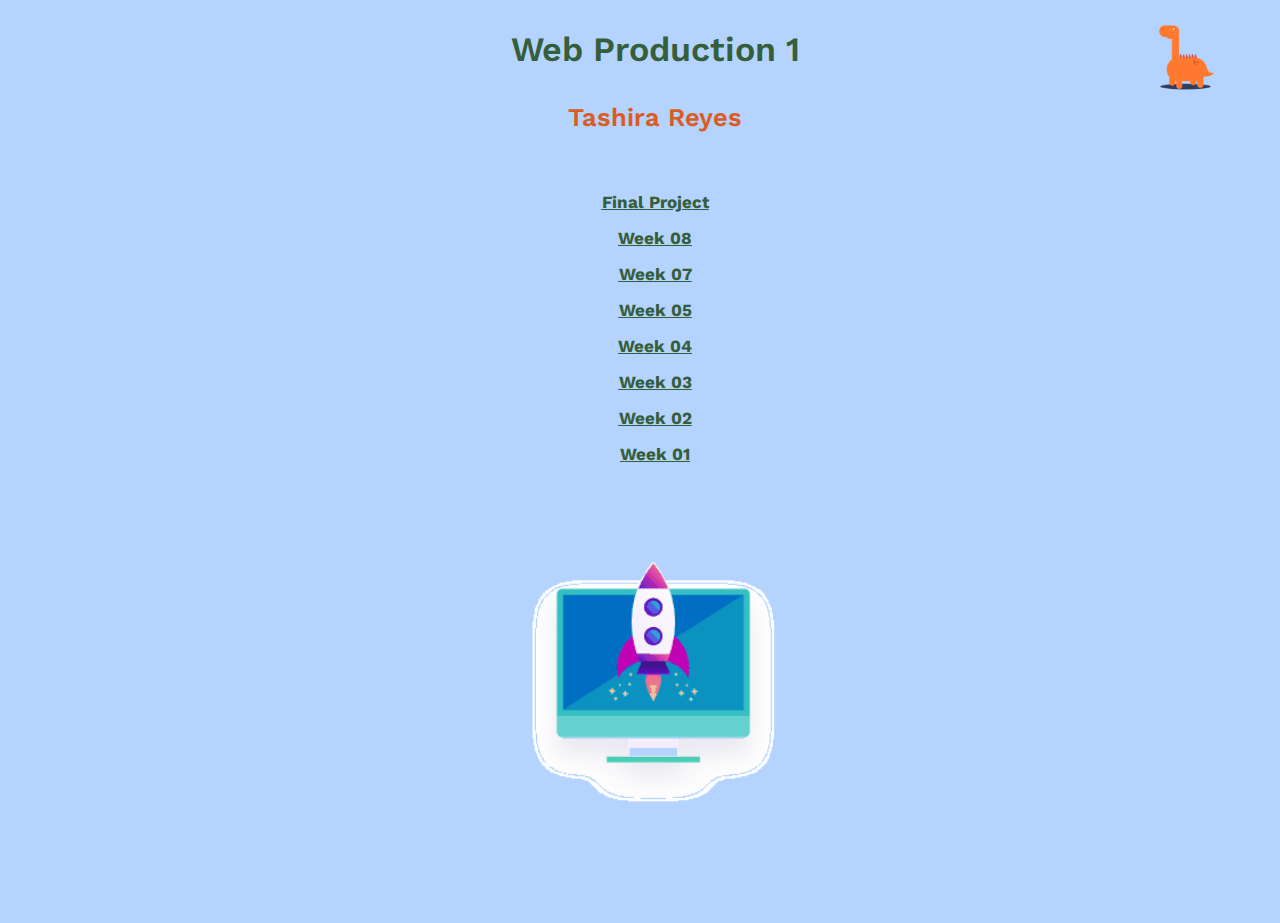
<file: index.html>
<!DOCTYPE HTML>
<html>
  <head>
    <meta charset="UTF-8">
    <meta name="creator" lang="en" content="Tashira Reyes" /> 
    <meta name="subject" lang="en" content="MEDP 285 Class Website" /> 
    <meta name="description" lang="en" content="class website" /> 
    <meta name="keywords" content="This is my class website for MEDP 285 at Hunter College" />
	<meta name="viewport" content="width=device-width, initial-scale=1.0">
  <link rel="stylesheet" type="text/css" href="medpstyle.css" media="screen" />
  <link rel="preconnect" href="https://fonts.gstatic.com">
<link href="https://fonts.googleapis.com/css2?family=Crimson+Text&family=Work+Sans:wght@300&display=swap" rel="stylesheet">
  

    <title>t zone</title>
  </head>

  <h1>Web Production 1</h1>
  <h2>Tashira Reyes</h2>
<br>

<body>
  <div class="links">
  <p>
    <a href="https://tashirar.github.io/Cleos-Crazy-Craze/">Final Project</a>
  </p>
    <p>
    <a href="week8.html">Week 08</a>
  </p>
  <p>
    <a href="https://tashirar.github.io/TheMedium/">Week 07</a>
  </p>
  <p>
    <a href="week5.html">Week 05</a>
  </p>
  <p>
    <a href="week4.html">Week 04</a>
  </p>
  <p>
    <a href="week3.html">Week 03</a>
  </p>
  <p>
  	<a href="week2.html">Week 02</a>
  </p>
  <p>
  <a href="week1.html">Week 01</a>
</p>
</div>
</body>

<img src="images/dino.gif" class="dino">

<img src="images/rocket.gif" class=rocket>
 
</html>
</file>
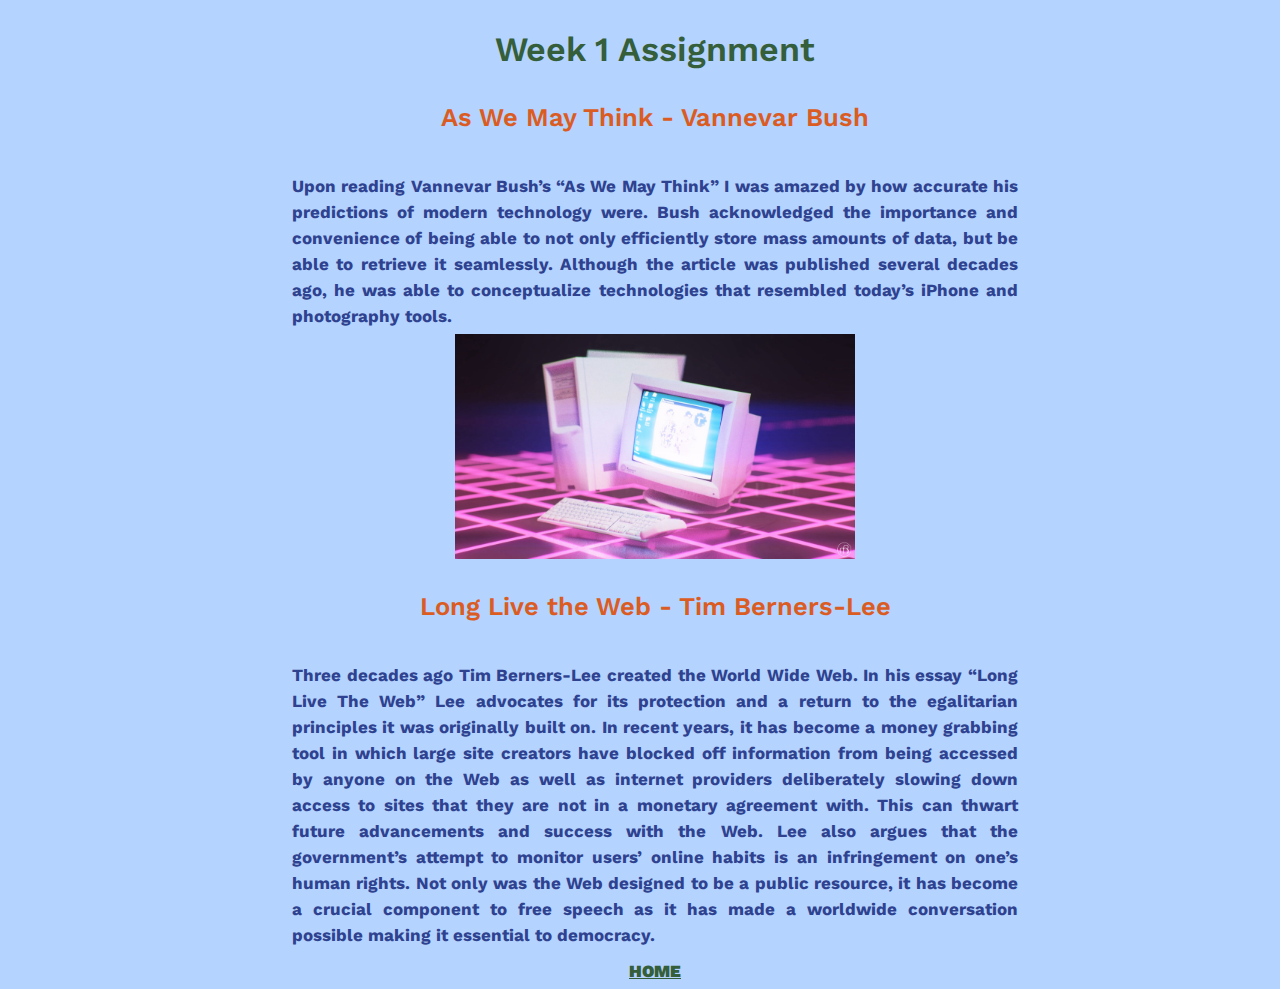
<file: week1.html>
<!DOCTYPE HTML>
<html>
  <head>
    <meta charset="UTF-8">
    <meta name="creator" lang="en" content="Tashira Reyes" /> 
    <meta name="subject" lang="en" content="MEDP 285" /> 
    <meta name="description" lang="en" content="class website" /> 
    <meta name="keywords" content="MEDP 285" />
  <meta name="viewport" content="width=device-width, initial-scale=1.0">
  <link rel="stylesheet" type="text/css" href="medpstyle.css" media="screen" />
  <link rel="preconnect" href="https://fonts.gstatic.com">
<link href="https://fonts.googleapis.com/css2?family=Crimson+Text&family=Work+Sans:wght@300&display=swap" rel="stylesheet">
  

    <title>Week 01</title>
  </head>

  <body>
<main>
  <h1>Week 1 Assignment</h1>
  <h2>As We May Think - Vannevar Bush</h2>
  <p> <p style="text-align: justify;">
    Upon reading Vannevar Bush’s “As We May Think” I was amazed by how accurate his predictions of modern technology were. Bush acknowledged the importance and convenience of being able to not only efficiently store mass amounts of data, but be able to retrieve it seamlessly. Although the article was published several decades ago, he was able to conceptualize technologies that resembled today’s iPhone and photography tools.
  </p>
<img src="images/comp.jpeg" style="width:400px;height:auto;">

  <h2>Long Live the Web - Tim Berners-Lee</h2>
  <p> <p style="text-align: justify;">
    Three decades ago Tim Berners-Lee created the World Wide Web. In his essay “Long Live The Web” Lee advocates for its protection and a return to the egalitarian principles it was originally built on. In recent years, it has become a money grabbing tool in which large site creators have blocked off information from being accessed by anyone on the Web as well as internet providers deliberately slowing down access to sites that they are not in a monetary agreement with. This can thwart future advancements and success with the Web. Lee also argues that the government’s attempt to monitor users’ online habits is an infringement on one’s human rights. Not only was the Web designed to be a public resource, it has become a crucial component to free speech as it has made a worldwide conversation possible making it essential to democracy.
  </p>

  <p>
    <style>
a {
  color:#355E3B;
  transition: all .2s linear;
}
a:hover {
  color: #DB5C23;
}
</style>
  <a href="tashirar.github.io/index.html" style="font-weight:bolder;text-decoration:underline;">HOME</a>
</p>
  
 </main>
  </body>
</html>
</file>
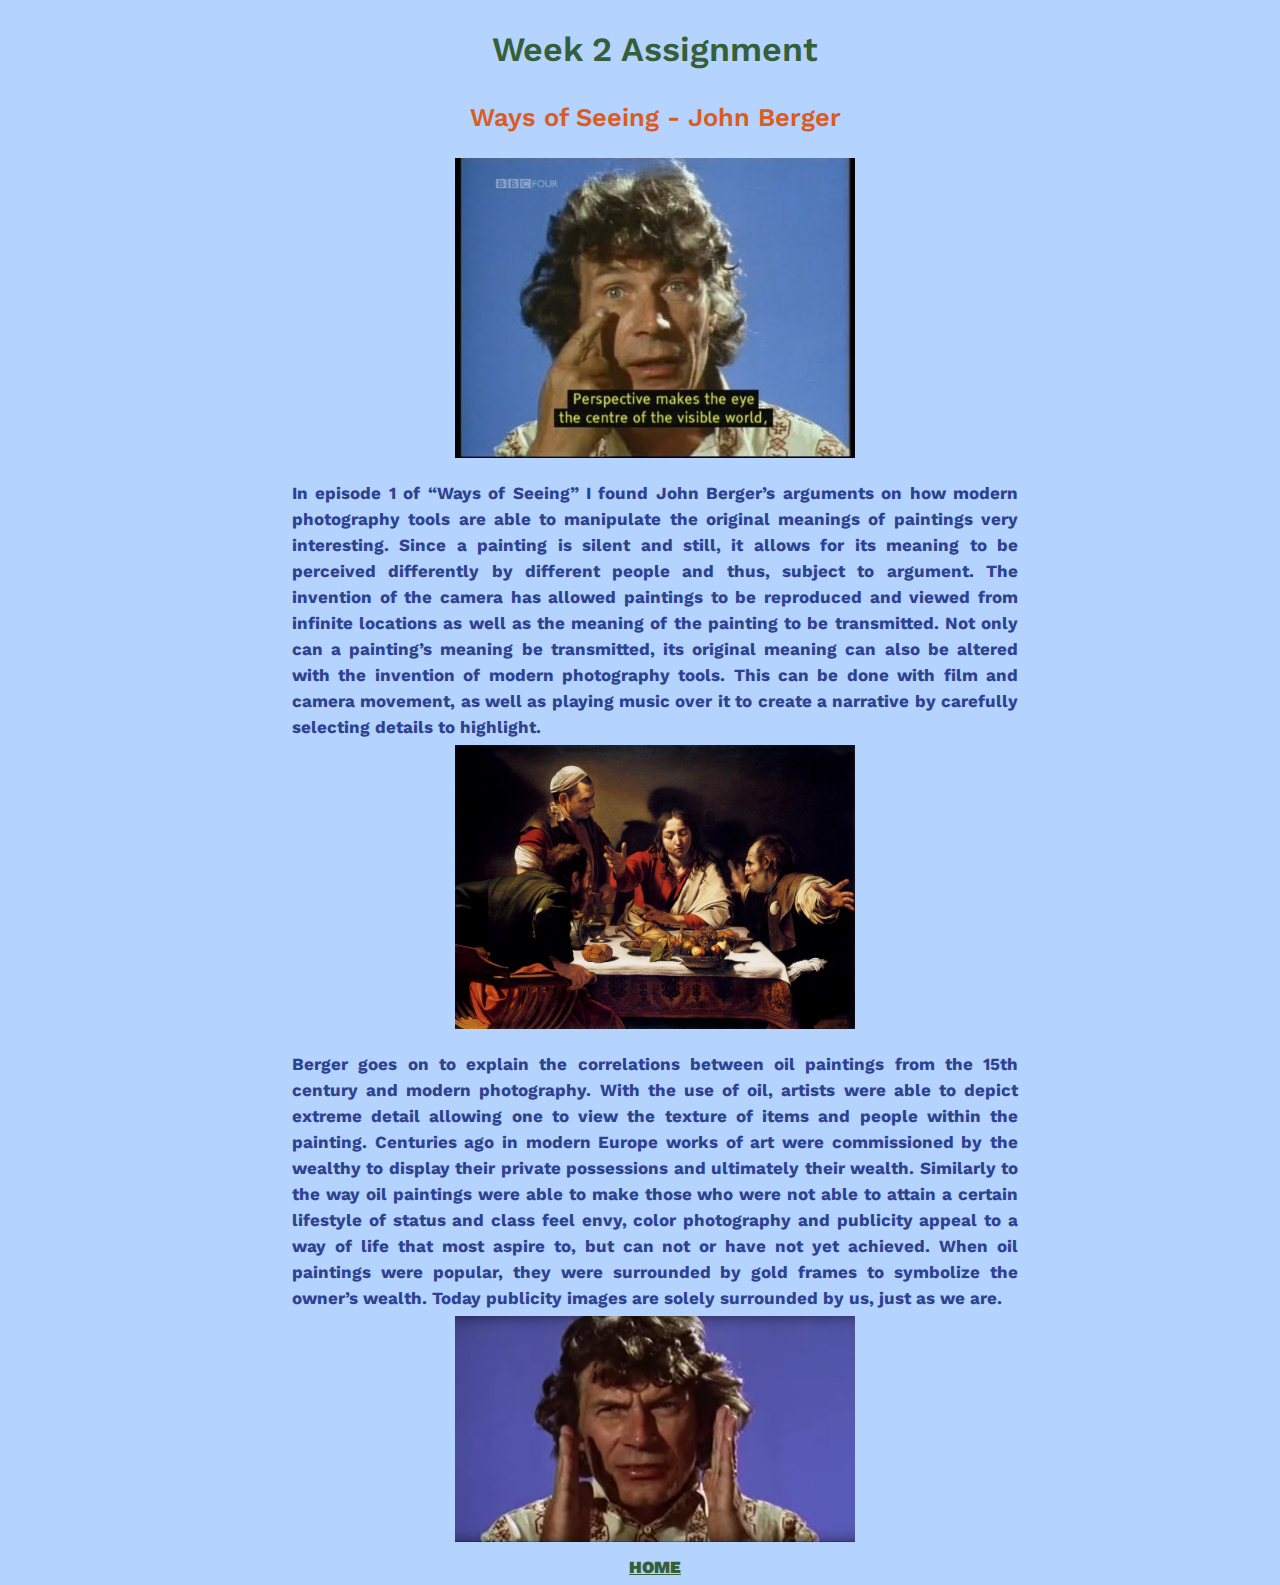
<file: week2.html>
<!DOCTYPE HTML>
<html>
  <head>
    <meta charset="UTF-8">
    <meta name="creator" lang="en" content="Tashira Reyes" /> 
    <meta name="subject" lang="en" content="MEDP 285" /> 
    <meta name="description" lang="en" content="class website" /> 
    <meta name="keywords" content="MEDP 285" />
  <meta name="viewport" content="width=device-width, initial-scale=1.0">
  <link rel="stylesheet" type="text/css" href="medpstyle.css" media="screen" />
  <link rel="preconnect" href="https://fonts.gstatic.com">
<link href="https://fonts.googleapis.com/css2?family=Crimson+Text&family=Work+Sans:wght@300&display=swap" rel="stylesheet">
  

    <title>Week 02</title>
  </head>

  <body>
<main>
  <h1>Week 2 Assignment</h1>
  <h2>Ways of Seeing - John Berger</h2>
  <img src="images/eye.jpeg" style="width:400px;height:auto;">

  <p> <p style="text-align: justify;">
    In episode 1 of “Ways of Seeing” I found John Berger’s arguments on how modern photography tools are able to manipulate the original meanings of paintings very interesting. Since a painting is silent and still, it allows for its meaning to be perceived differently by different people and thus, subject to argument. The invention of the camera has allowed paintings to be reproduced and viewed from infinite locations as well as the meaning of the painting to be transmitted. Not only can a painting’s meaning be transmitted, its original meaning can also be altered with the invention of modern photography tools. This can be done with film and camera movement, as well as playing music over it to create a narrative by carefully selecting details to highlight.
  </p>
<img src="images/caravaggio.jpeg" style="width:400px;height:auto;">

  <p> <p style="text-align: justify;">
    Berger goes on to explain the correlations between oil paintings from the 15th century and modern photography. With the use of oil, artists were able to depict extreme detail allowing one to view the texture of items and people within the painting. Centuries ago in modern Europe works of art were commissioned by the wealthy to display their private possessions and ultimately their wealth. Similarly to the way oil paintings were able to make those who were not able to attain a certain lifestyle of status and class feel envy, color photography and publicity appeal to a way of life that most aspire to, but can not or have not yet achieved. When oil paintings were popular, they were surrounded by gold frames to symbolize the owner’s wealth. Today publicity images are solely surrounded by us, just as we are.
  </p>
  <img src="images/hands.jpeg" style="width:400px;height:auto;">

 </main>

 <p>
   <style>
a {
  color:#355E3B;
  transition: all .2s linear;
}
a:hover {
  color: #DB5C23;
}
</style>
  <a href="tashirar.github.io/index.html" style="font-weight:bolder;text-decoration:underline;">HOME</a>
</p>
  </body>
</html>
</file>
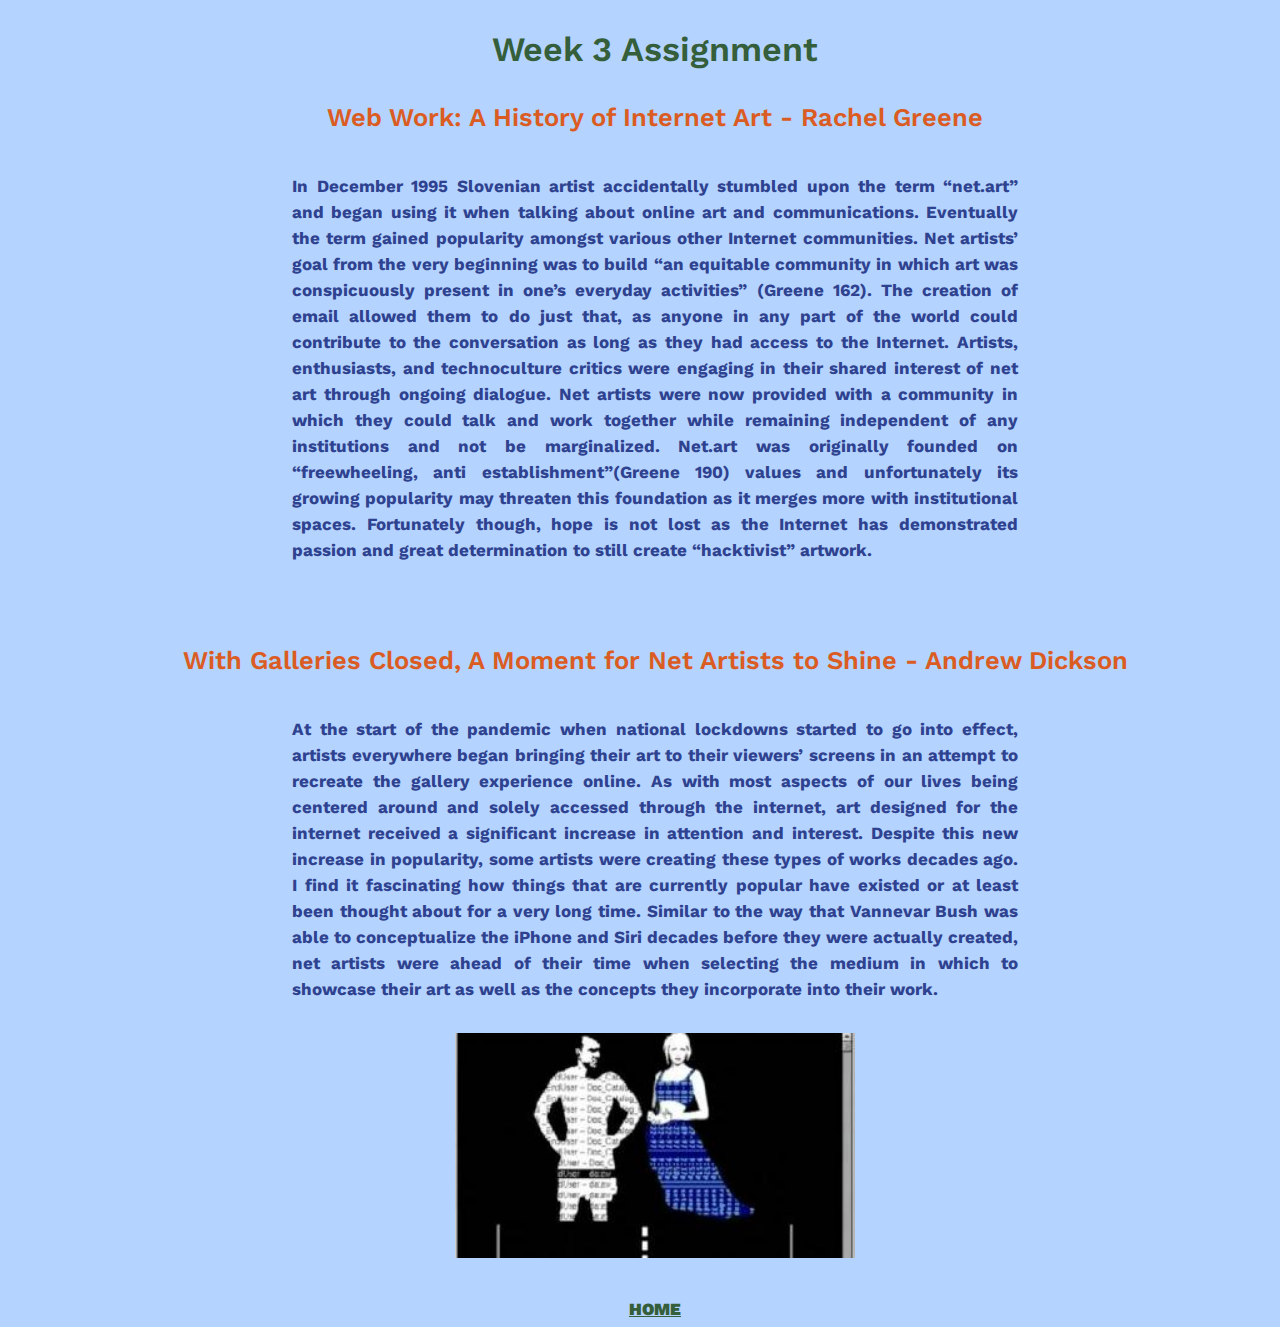
<file: week3.html>
<!DOCTYPE HTML>
<html>
  <head>
    <meta charset="UTF-8">
    <meta name="creator" lang="en" content="Tashira Reyes" /> 
    <meta name="subject" lang="en" content="MEDP 285" /> 
    <meta name="description" lang="en" content="class website" /> 
    <meta name="keywords" content="MEDP 285" />
  <meta name="viewport" content="width=device-width, initial-scale=1.0">
  <link rel="stylesheet" type="text/css" href="medpstyle.css" media="screen" />
  <link rel="preconnect" href="https://fonts.gstatic.com">
<link href="https://fonts.googleapis.com/css2?family=Crimson+Text&family=Work+Sans:wght@300&display=swap" rel="stylesheet">
  

    <title>Week 03</title>
  </head>

  <body>
<main>
  <h1>Week 3 Assignment</h1>
  <h2>Web Work: A History of Internet Art - Rachel Greene</h2>
  <p> <p style="text-align: justify;">
   In December 1995 Slovenian artist accidentally stumbled upon the term “net.art” and began using it when talking about online art and communications. Eventually the term gained popularity amongst various other Internet communities. Net artists’ goal from the very beginning was to build “an equitable community in which art was conspicuously present in one’s everyday activities” (Greene 162). The creation of email allowed them to do just that, as anyone in any part of the world could contribute to the conversation as long as they had access to the Internet. Artists, enthusiasts, and technoculture critics were engaging in their shared interest of net art through ongoing dialogue. Net artists were now provided with a community in which they could talk and work together while remaining independent of any institutions and not be marginalized. Net.art was originally founded on “freewheeling, anti establishment”(Greene 190) values and unfortunately its growing popularity may threaten this foundation as it merges more with institutional spaces. Fortunately though, hope is not lost as the Internet has demonstrated passion and great determination to still create “hacktivist” artwork.
  </p>

  <br>
  <br>

  <h2>With Galleries Closed, A Moment for Net Artists to Shine - Andrew Dickson</h2>
  <p> <p style="text-align:justify;">
    At the start of the pandemic when national lockdowns started to go into effect, artists everywhere began bringing their art to their viewers’ screens in an attempt to recreate the gallery experience online. As with most aspects of our lives being centered around and solely accessed through the internet, art designed for the internet received a significant increase in attention and interest. Despite this new increase in popularity, some artists were creating these types of works decades ago. I find it fascinating how things that are currently popular have existed or at least been thought about for a very long time. Similar to the way that Vannevar Bush was able to conceptualize the iPhone and Siri decades before they were actually created, net artists were ahead of their time when selecting the medium in which to showcase their art as well as the concepts they incorporate into their work.
  </p>
  <br>
  <img src="images/lialina.jpeg" style="width:400px;height:auto;">
<br>
<br>
  <p>
     <style>
a {
  color:#355E3B;
  transition: all .2s linear;
}
a:hover {
  color: #DB5C23;
}
</style>
  <a href="tashirar.github.io/index.html" style="font-weight:bolder;text-decoration:underline;">HOME</a>
</p>
  
 </main>
  </body>
</html>
</file>
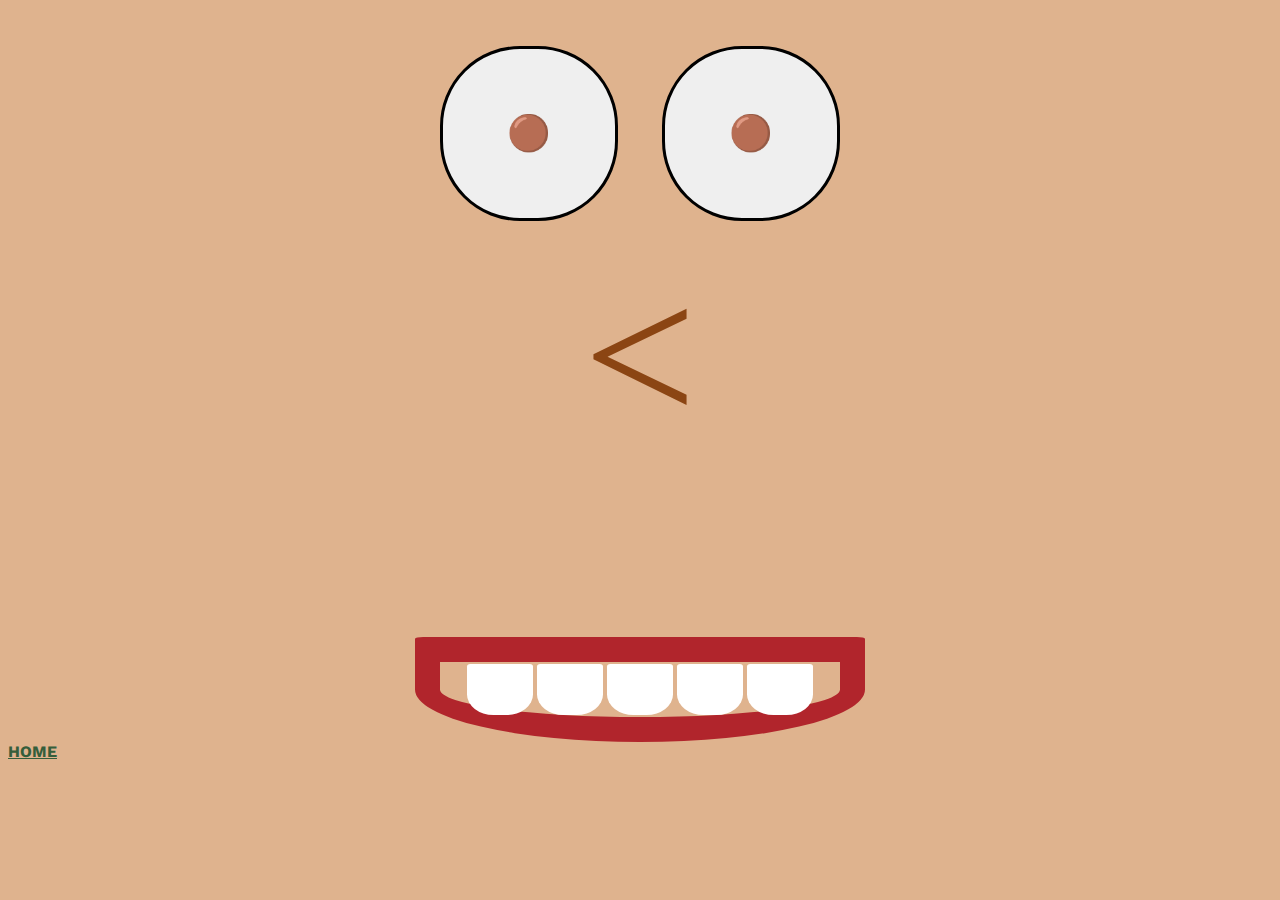
<file: week4.html>
<!DOCTYPE html>
<html>
 <head>
   <title> 🖥 Kelly's portrait</title>
   <meta name="viewport" content="width=device-width, initial-scale=1">
   <link rel="stylesheet" type="text/css" href="week4.css">
   <meta charset = "utf-8">
     <link rel="preconnect" href="https://fonts.gstatic.com">
<link href="https://fonts.googleapis.com/css2?family=Crimson+Text&family=Work+Sans:wght@300&display=swap" rel="stylesheet">
 </head>
 <body> 
   <br>
     <div id="theEyes"> 
         <button>🟤</button>
        <button>
            🟤
        </button>
    </div>
    <div id="theNose"><</div>
<br><br>
    <div id="theMouth"> 
        <p class="theTeeth">        </p>
        <p class="theTeeth">         </p>
        <p class="theTeeth">         </p>
        <p class="theTeeth">    </p>
        <p class="theTeeth">        </p>
   </div>
  <a href="tashirar.github.io/index.html">HOME</a>
 </body>
</html>
</file>
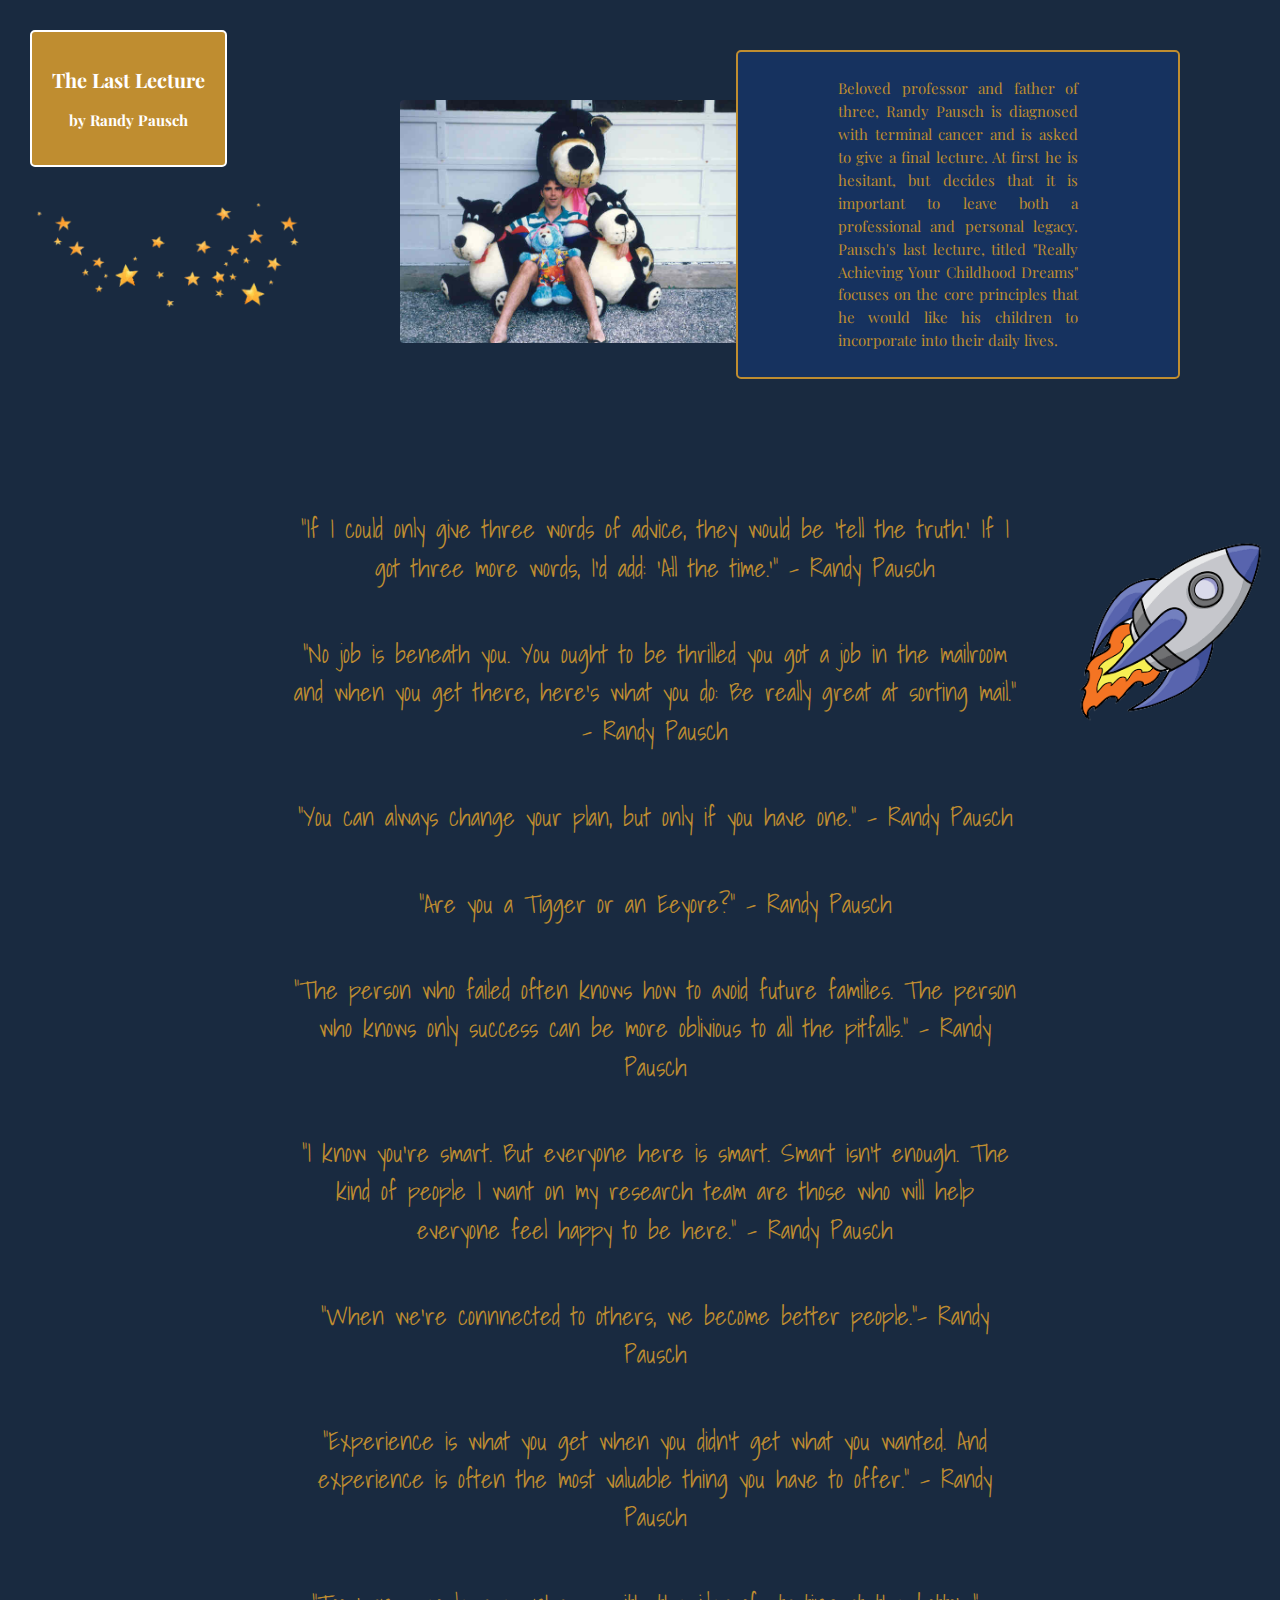
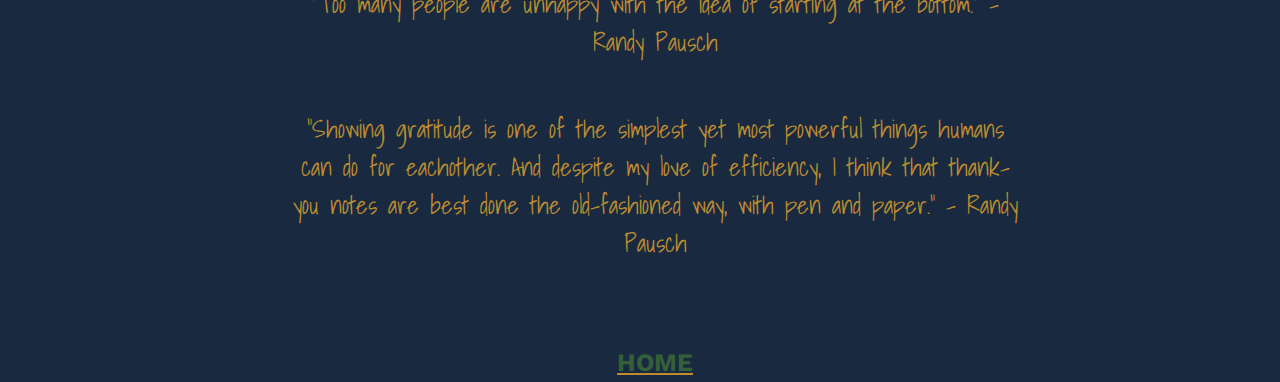
<file: week5.html>
<!DOCTYPE HTML>
<html>
  <head>
    <meta charset="UTF-8">
    <meta name="creator" lang="en" content="Tashira Reyes" /> 
    <meta name="subject" lang="en" content="MEDP 285" /> 
    <meta name="description" lang="en" content="class website" /> 
    <meta name="keywords" content="MEDP 285" />
  <meta name="viewport" content="width=device-width, initial-scale=1.0">
  <link rel="stylesheet" type="text/css" href="week5.css" media="screen" />
<link rel="preconnect" href="https://fonts.googleapis.com">
<link rel="preconnect" href="https://fonts.gstatic.com" crossorigin>
<link href="https://fonts.googleapis.com/css2?family=Playfair+Display&family=Shadows+Into+Light&family=Work+Sans:wght@300&display=swap" rel="stylesheet">


    <title>Week 05</title>
  </head>

  <div class="title">
  <h1>The Last Lecture</h1>
  <h2>by Randy Pausch</h2>
  </div>
<img src="images/pausch2.jpg" class="pausch">
<img src="images/stars.png" class="stars">
<br>

<div class="summary">
<p>Beloved professor and father of three, Randy Pausch is diagnosed with terminal cancer and is asked to give a final lecture. At first he is hesitant, but decides that it is important to leave both a professional and personal legacy. Pausch's last lecture, titled "Really Achieving Your Childhood Dreams" focuses on the core principles that he would like his children to incorporate into their daily lives.</p>
</div>

<body>
<main>
<br>
<br>
<br>
<br>
<br>
<br>
<br>
<br>
<br>
<br>
<br>
<br>
<p>"If I could only give three words of advice, they would be 'tell the truth.' If I got three more words, I'd add: 'All the time.'" - Randy Pausch</p>
<br>
<p>"No job is beneath you. You ought to be thrilled you got a job in the mailroom and when you get there, here's what you do: Be really great at sorting mail." - Randy Pausch</p>
<br>
<p>"You can always change your plan, but only if you have one." - Randy Pausch</p>
<br>
<p>"Are you a Tigger or an Eeyore?" - Randy Pausch</p>
<br>
<p>"The person who failed often knows how to avoid future families. The person who knows only success can be more oblivious to all the pitfalls." - Randy Pausch</p>
<br>
<p>"I know you're smart. But everyone here is smart. Smart isn't enough. The kind of people I want on my research team are those who will help everyone feel happy to be here." - Randy Pausch</p>
<br>
<p>"When we're connnected to others, we become better people."- Randy Pausch</p>
<br>
<p>"Experience is what you get when you didn't get what you wanted. And experience is often the most valuable thing you have to offer." - Randy Pausch</p>
<br>
<p>"Too many people are unhappy with the idea of starting at the bottom." - Randy Pausch</p>
<br>
<p>"Showing gratitude is one of the simplest yet most powerful things humans can do for eachother. And despite my love of efficiency, I think that thank-you notes are best done the old-fashioned way, with pen and paper." - Randy Pausch</p>

<img src="images/rocket.png" class="rocket">
<br>
<br>
  
 </main>
 <footer>
  <a href="tashirar.github.io/index.html">HOME</a>
 </footer>

  </body>
</html>
</file>
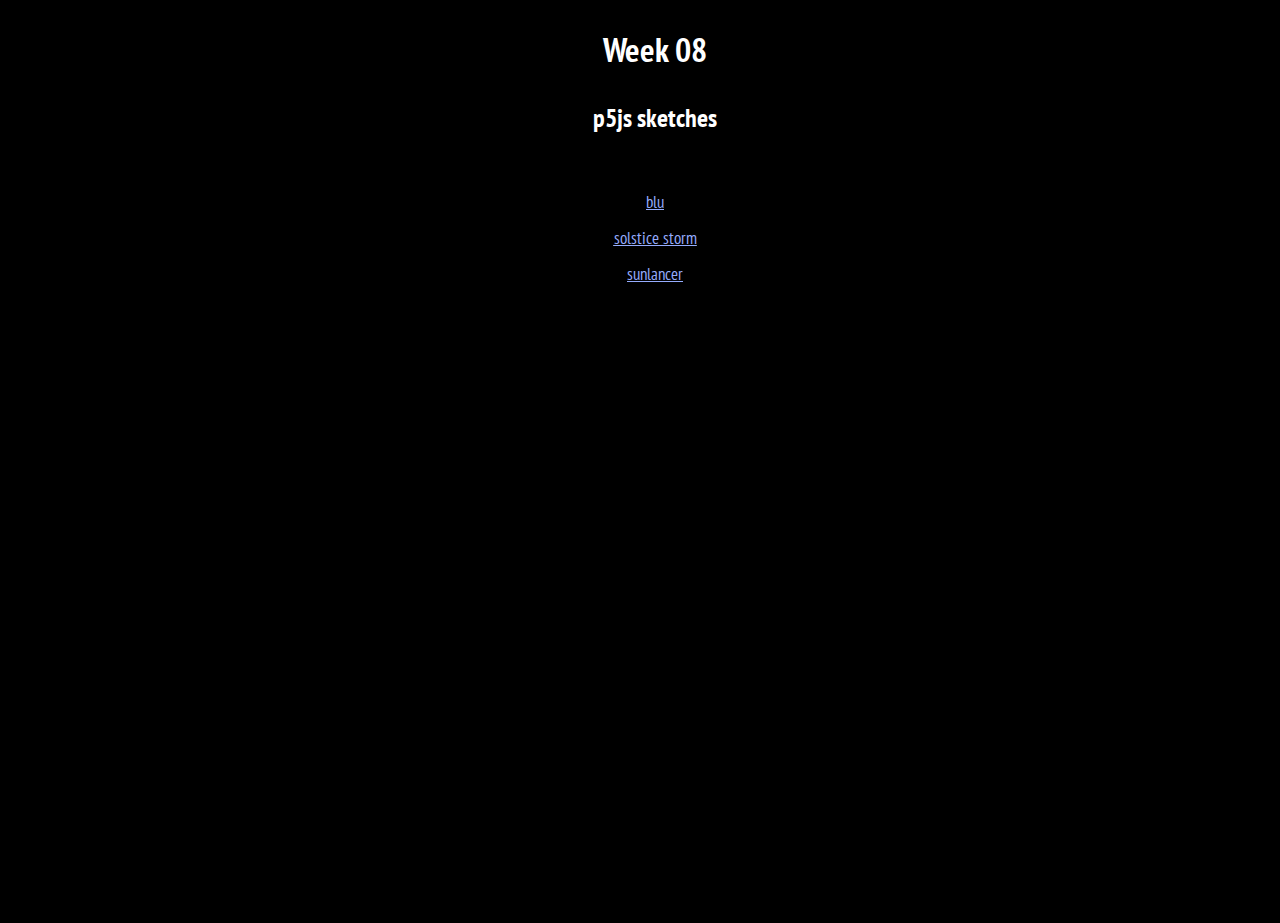
<file: week8.html>
<!DOCTYPE HTML>
<html>
  <head>
    <meta charset="UTF-8">
    <meta name="creator" lang="en" content="Tashira Reyes" /> 
    <meta name="subject" lang="en" content="MEDP 285 Class Website" /> 
    <meta name="description" lang="en" content="class website" /> 
    <meta name="keywords" content="This is my class website for MEDP 285 at Hunter College" />
	<meta name="viewport" content="width=device-width, initial-scale=1.0">
  <link rel="stylesheet" type="text/css" href="week8.css" media="screen" />
  <link rel="preconnect" href="https://fonts.googleapis.com">
  <link rel="preconnect" href="https://fonts.gstatic.com" crossorigin>
  <link href="https://fonts.googleapis.com/css2?family=PT+Sans+Narrow&display=swap" rel="stylesheet">
  

    <title>Week 08</title>
  </head>

  <h1>Week 08</h1>
  <h2>p5js sketches</h2>
<br>

<body>
  <div class="links">
  <p>
    <a href="week8/blu/bluindex.html">blu</a>
  </p>
  <p>
    <a href="week8/solsticestorm/ssindex.html">solstice storm</a>
  </p>
  <p>
    <a href="week8/sunlancer/slindex.html">sunlancer</a>
  </p>
</div>
</body>
 
</html>
</file>
<file: medpstyle.css>
html {
    text-align: center;
    font-size: 17px;
    line-height: 1.53;
    height:100%
}

body {
    text-align: center;
    padding: 0;
    margin-top: : 50px;
    margin-left: 50px;
    margin-right: 20px;
    margin-bottom: 10px;
    height: 100%;
    background-color: #B4D3FF;
    color:#2F428F ;
    <link rel="preconnect" href="https://fonts.gstatic.com">
<link href="https://fonts.googleapis.com/css2?family=Crimson+Text&family=Work+Sans:wght@300&display=swap" rel="stylesheet">
    font-family: 'Crimson Text', serif;
font-family: 'Work Sans', sans-serif;
    font-style: normal;
    font-weight:bolder;
}

.links {
    text-decoration: underline;
}

h1 {
    color: #355E3B;
    text-align: center;
    font-family: 'Crimson Text', serif;
font-family: 'Space Grotesk', sans-serif;
font-family: 'Work Sans', sans-serif;
    font-style: normal;
    font-weight:600
}

h2 {
    color: #DB5C23;
    text-align: center;
    font-family: 'Crimson Text', serif;
font-family: 'Space Grotesk', sans-serif;
font-family: 'Work Sans', sans-serif;
    font-style: normal;
    font-weight:600
}

h3 {
    color: #355E3B;
    text-align: center;
    font-family: 'Crimson Text', serif;
font-family: 'Space Grotesk', sans-serif;
font-family: 'Work Sans', sans-serif;
    font-style: normal;
    font-weight:bold
}

p {
	width: 60%;
  	border: 0px;
  	padding: 5px;
  	margin: auto;
}

img {
	width: 85%;
}

b, strong {
    font-weight:700
}

.rocket {
    display: block;
    width: 400px;
    height: auto;
    margin-left: auto;
    margin-right: auto;
}

.dino {
    width: 170px;
    height: auto;
    position: absolute;
    top: 0;
    right: 0;
    display: block;
}

a {
    color: #355E3B;
    text-decoration:underline
}
  
a:hover {
    transition: all .2s linear;
  color: #5F59F0;
}
</file>
<file: week4.css>
body {
    background-color:#DFB38E;
}

#theEyes {
 text-align:center;
}

button {
    padding: 5vw;
    border: solid 3px;
    border-radius: 80px;
    font-size: 35px;
    justify-content:space-between;
    margin: 20px;
}
button:hover {
    background-color:lightpink;
   
}

#theNose {
    height: 40vh;
    width: auto;
    margin-left: auto;
    margin-right:auto;
    font-size: 200px;
    text-align: center;
font-weight: 400;
color: saddlebrown;
justify-content: space-around;
    
}
#theMouth {
    display:flex;
    justify-content: center;
    border-style:solid;
    border-width:25px;
   border-color:#B1252C;
   border-radius: 2% 2% 55% 55%;
   width: 400px;
   margin: auto;
}


#theMouth p {
    background-color: white;
    width: 15px;
    padding:2vw;
    border-radius: 5% 5% 40% 40%;
}

.theTeeth {
    margin: 2px;
    flex-shrink: 2;
}

a {
    text-decoration: underline;
    color:#355E3B;
    transition: all .2s linear;
    text-align: center;
    font-family: 'Crimson Text', serif;
font-family: 'Work Sans', sans-serif;
    font-style: normal;
    font-weight:bolder;
}
a:hover {
    color: #DB5C23;
}
</file>
<file: week5.css>
html {
    text-align: center;
    font-size: 17px;
    line-height: 1.53;
    height:100%
}

.title {
    position: fixed;
    top: 30px;
    left: 30px;
    border: solid;
    border-width: 2px;
    border-radius: 5px;
    background-color: #BF8D30;
    padding: 20px;
    max-width: auto;
    max-height: auto;
    overflow: visible;
    color: #FFFFFF;
    text-align: center;
    font-size: 10px;
    font-family: 'Playfair Display', serif;

}

.pausch {
width:350px;
height:auto;
position: sticky;
top: 100px;
left: 400px;
float: left;
border-radius: 4px;
}

.stars {
    width: 300px;
    height: auto;
    position: fixed;
    top: 180px;
    left: 20px;
    float: left;
}

.rocket {
 width:200px;
height:auto;
position: fixed;
bottom: 170px;
right: 10px;
float: right;
border-radius: 4px;
}

.summary {
  position: sticky;
    top: 50px;
    right: 100px;
    float: right;
    border: solid;
    border-width: 2px;
    border-radius: 5px;
    background-color: #16325F;
    padding: 20px;
    max-width: 400px;
    max-height: auto;
    overflow: visible;
    color: #BF8D30;
    text-align: justify;
    font-size: 15px;
    font-family: 'Playfair Display', serif;
}

body {
    text-align: center;
    padding: 0;
    margin-top: : 50px;
    margin-left: 50px;
    margin-right: 20px;
    margin-bottom: 10px;
    height: 100%;
    background-color: #192A40;
    color:#BF8D30;
    font-family: 'Shadows Into Light', cursive;
font-size: 25px;
}

p {
	width: 60%;
  	border: 0px;
  	padding: 5px;
  	margin: auto;
}

b, strong {
    font-weight:700
}

a {
    color: #000080;
    text-decoration:none
}

footer {
    font-weight: bolder;
    text-decoration: underline;
    font-family: 'Work Sans', sans-serif;
}

a {
    color:#355E3B;
    transition: all .2s linear;
    text-align: center;
}
a:hover {
    color: #DB5C23;
}
</file>
<file: week8.css>
html {
    text-align: center;
    font-size: 17px;
    line-height: 1.53;
    height:100%
}

body {
    text-align: center;
    padding: 0;
    margin-top: : 50px;
    margin-left: 50px;
    margin-right: 20px;
    margin-bottom: 10px;
    height: 100%;
    background-color: #000000;
    color:#FFFFFF ;
    font-family: 'PT Sans Narrow', sans-serif;
}

.links {
    text-decoration: underline;
}

h1, h2 {
    color: #FFFFFF;
    text-align: center;
    font-style: normal;
    font-weight:600
    font-family: 'PT Sans Narrow', sans-serif;
}

p {
	width: 60%;
  	border: 0px;
  	padding: 5px;
  	margin: auto;
}

a {
    color: #95ACFD;
    text-decoration:underline
}
  
a:hover {
    transition: all .2s linear;
  color: #612BFF;
}
</file>
